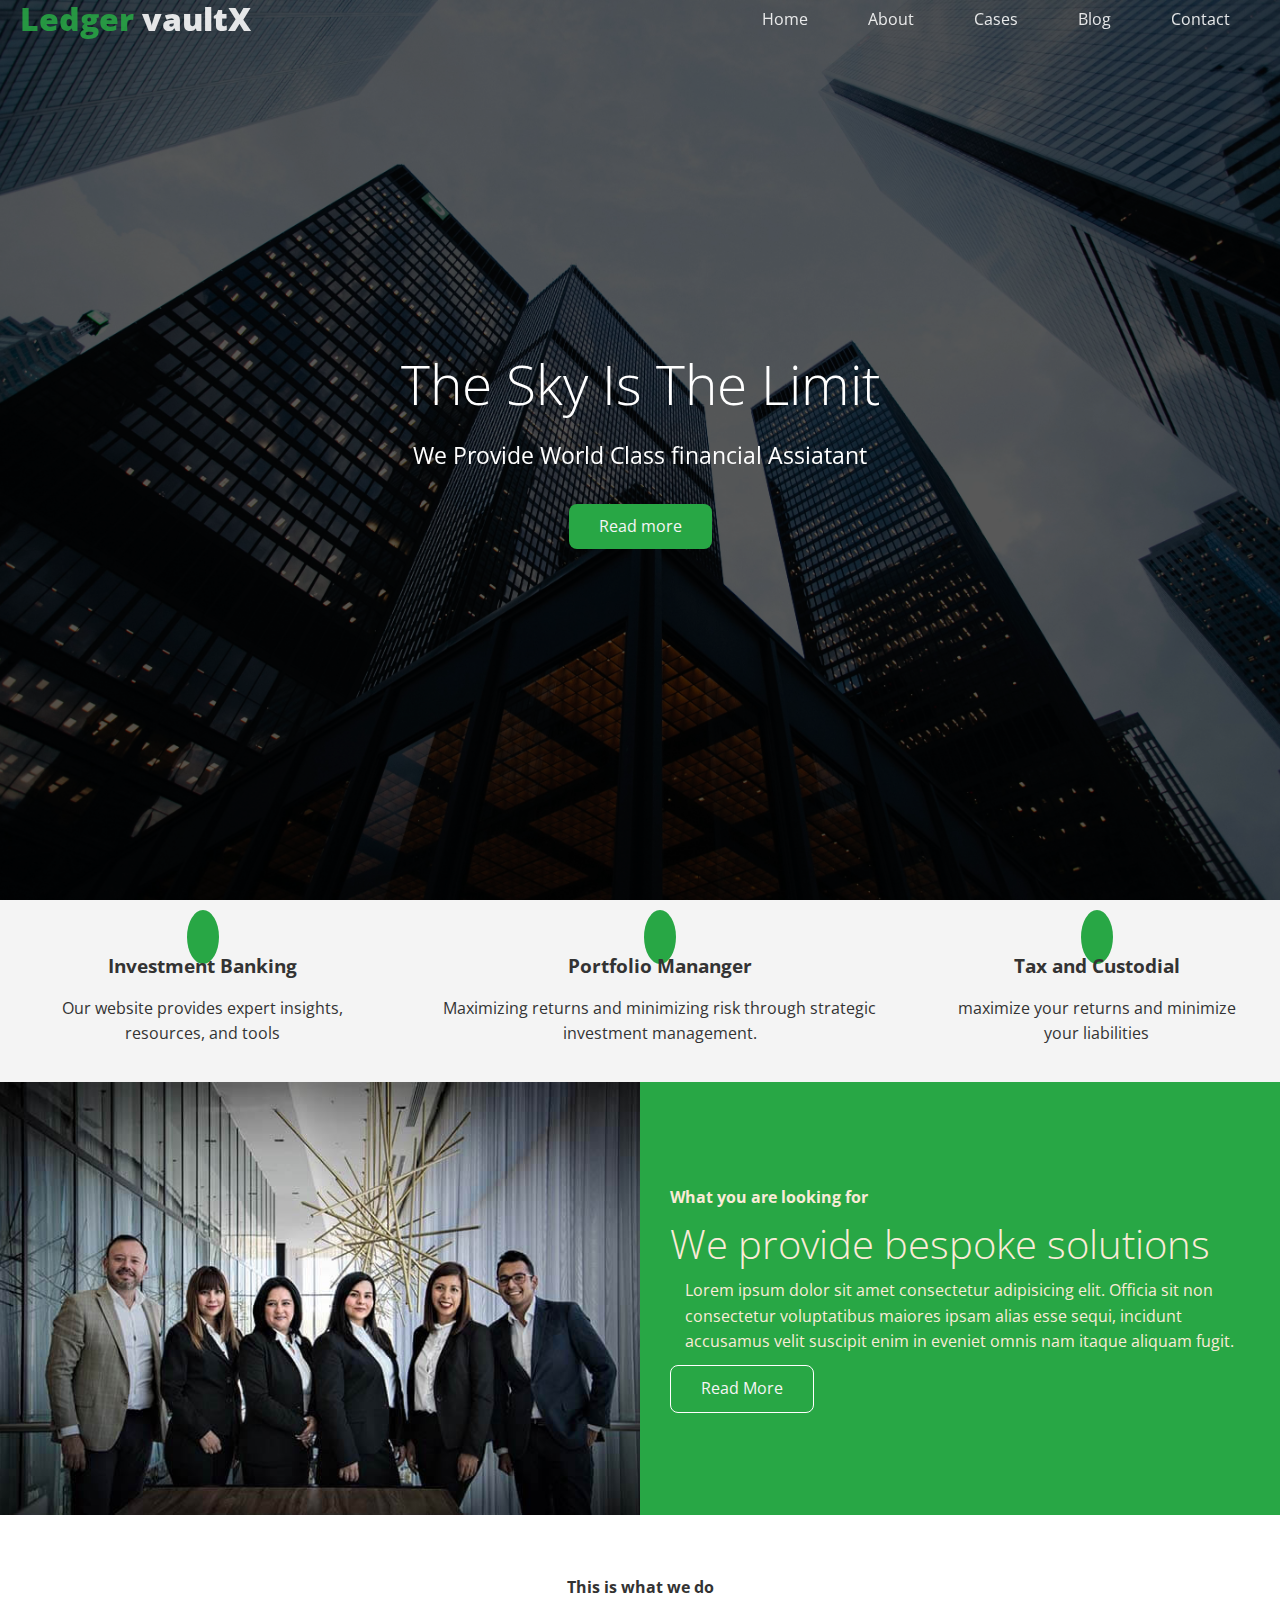
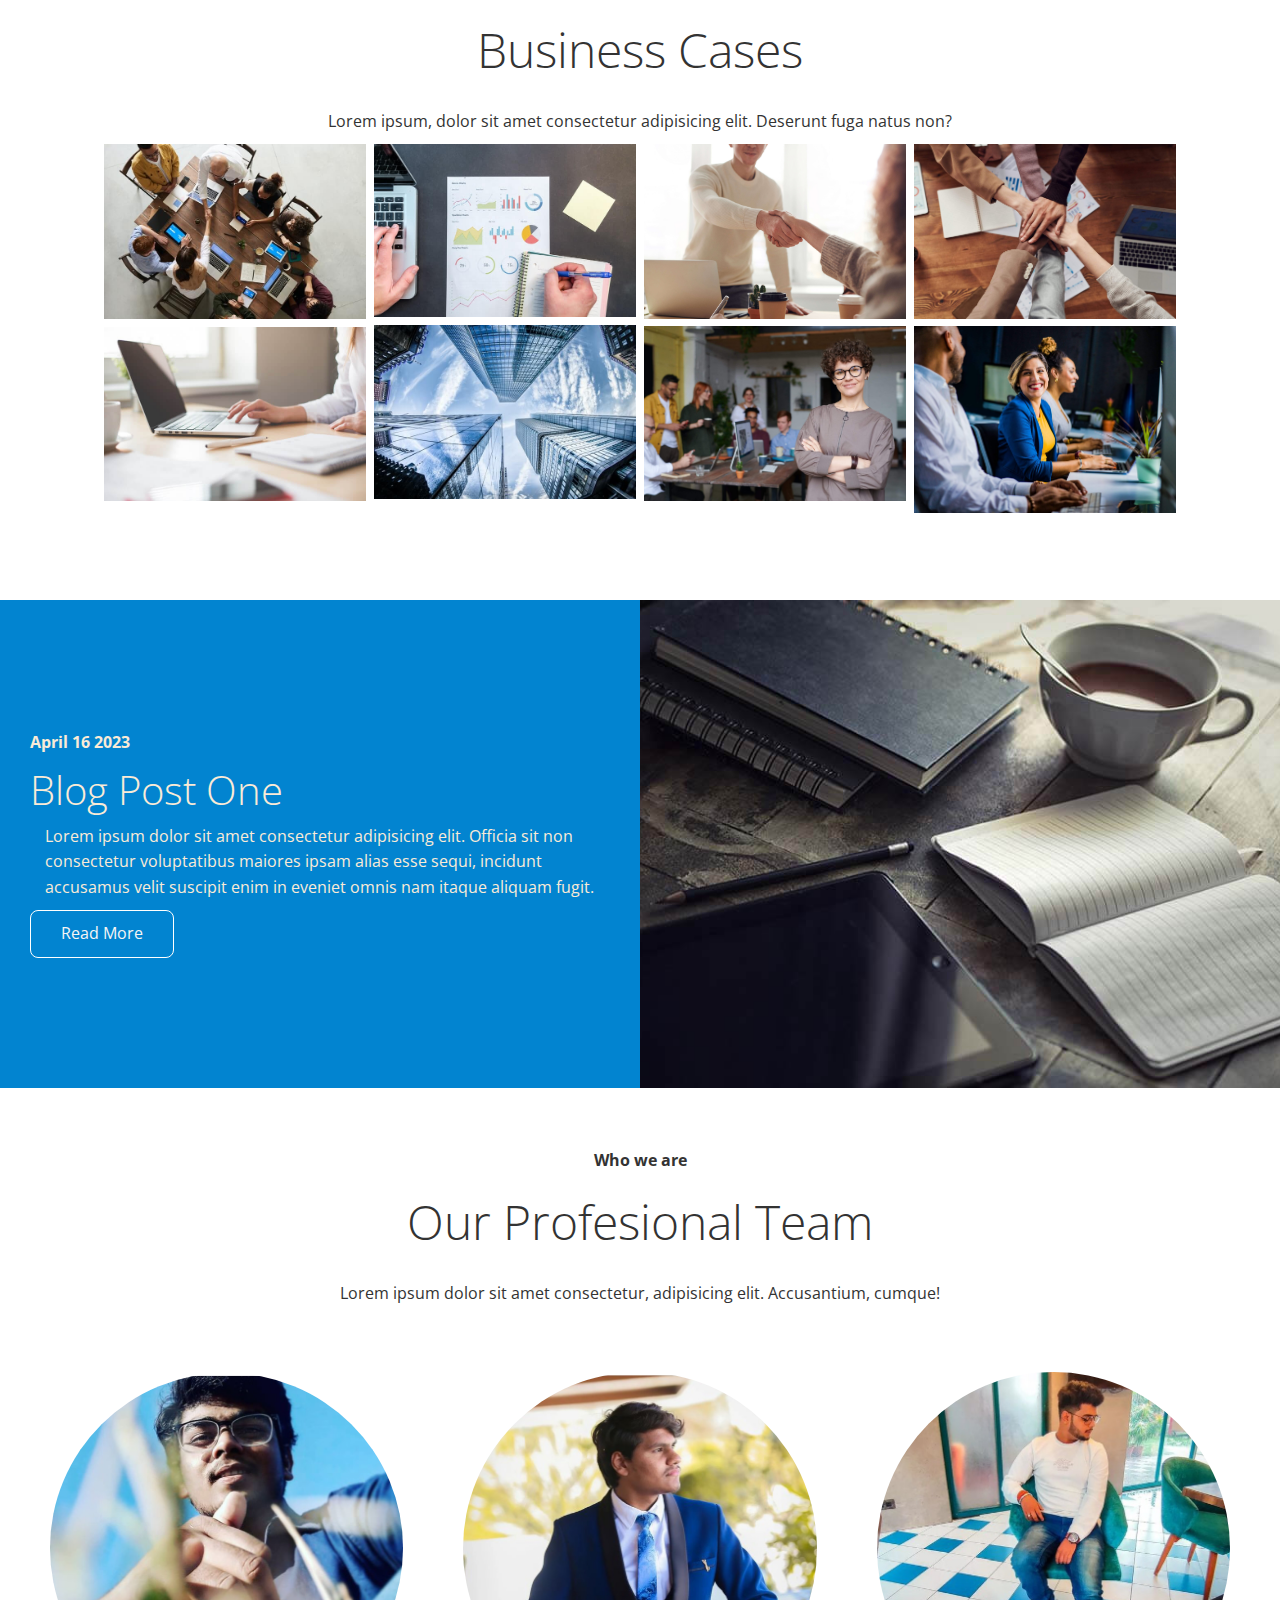
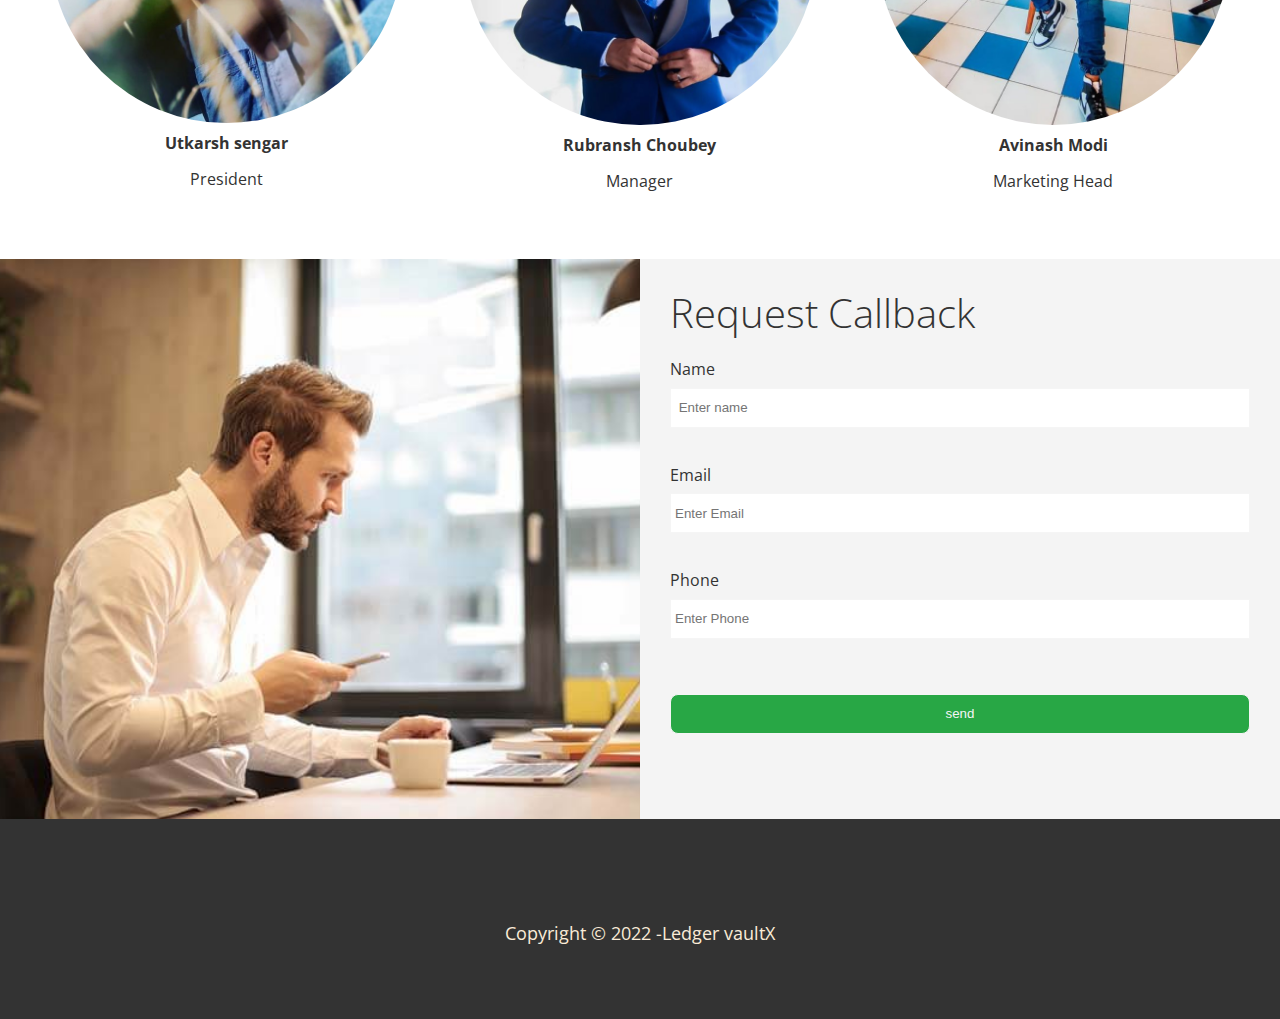
<file: index.html>
<!DOCTYPE html>
<html lang="en">

<head>
    <meta charset="UTF-8">
    <meta http-equiv="X-UA-Compatible" content="IE=edge">
    <meta name="viewport" content="width=device-width, initial-scale=1.0">
    <link rel="stylesheet" href="https://cdnjs.cloudflare.com/ajax/libs/font-awesome/6.4.0/css/all.min.css"
        integrity="sha512-iecdLmaskl7CVkqkXNQ/ZH/XLlvWZOJyj7Yy7tcenmpD1ypASozpmT/E0iPtmFIB46ZmdtAc9eNBvH0H/ZpiBw=="
        crossorigin="anonymous" referrerpolicy="no-referrer" />
        <link rel="shortcut icon" type="image/x-icon" href="./favicon.ico">
<? php
include("process.php");
?>
    <link rel="stylesheet" href="./css/utility.css">
    <link rel="stylesheet" href="./css/style.css">
    <link rel="stylesheet" href="./css/lightbox.min.css">
    <title> Welcome to Ledgervalutx | fictional |financial </title>
</head>

<body>
    <header id="main" class="main">
        <div class="navbar top" id="navbar">
            <h1 class="logo">
                <span class="text-primary"> <i class="fas fa-book-open"></i>
                    Ledger </span> vaultX
            </h1>
            </h1>
            <nav>
                <ul>
                    <li>
                        <a href="index.html#main"> Home</a>
                    </li>
                    <li>
                        <a href="index.html#about"> About</a>
                    </li>
                    <li>
                        <a href="index.html#cases">Cases</a>
                    </li>
                    <li>
                        <a href="index.html#blog">Blog</a>
                    </li>
                    <li>
                        <a href="index.html#contact">Contact</a>
                    </li>
                </ul>
            </nav>
        </div>
        <div class="content">
            <h1>
                The Sky Is The Limit
            </h1>
            <p>
                We Provide World Class financial Assiatant
            </p>
            <a class="btn" href="about.html"><i class="fas fa-chevron-right"></i> Read more</a>

        </div>

    </header>

    <main-2>
        <section id="about" class="icons bg-light ">
            <div class="flex-items">
                <div> <i class="fas fa-university fa-2x"></i>
                    <div>
                        <h3>Investment Banking</h3>
                        <p>Our website provides expert insights, resources, and tools </p>
                    </div>
                </div>
                <div>
                    <i class="fas fa-book-reader fa-2x"></i>
                    <div>
                        <h3>Portfolio Mananger</h3>
                        <p> Maximizing returns and minimizing risk through strategic investment management.
                        </p>
                    </div>
                </div>
                <div>
                    <i class="fas fa-pencil-alt fa-2x"></i>
                    <div>
                        <h3>Tax and Custodial </h3>
                        <p>maximize your returns and minimize
                            your liabilities</p>
                    </div>
                </div>
            </div>

        </section>
        <!-- about:solutions-->
        <section  class="solution flex-column">
            <div class="row">
                <div class="column">
                    <div class="column-1">
                        <img src="./image_resources/home/people.jpg" alt="image">
                    </div>
                </div>
                <div class="column">
                    <div class="column-2 bg-primary ">
                        <h4> What you are looking for</h4>
                        <h2> We provide bespoke solutions</h2>
                        <p> Lorem ipsum dolor sit amet consectetur adipisicing elit. Officia sit non consectetur
                            voluptatibus maiores ipsam alias esse sequi, incidunt accusamus velit suscipit enim in
                            eveniet
                            omnis nam itaque aliquam fugit.</p>
                        <a href="" class="btn btn-outline">
                            <i class="fas fa-chevron"></i>
                            Read More
                        </a>
                    </div>
                </div>
            </div>
        </section>
        <!--cases-->
        <section id="cases" class="cases flex-grid section-padding">
            <header class="section-header">
                <h4>This is what we do</h4>
                <h2>
                    Business Cases
                </h2>
                <p> Lorem ipsum, dolor sit amet consectetur adipisicing elit. Deserunt fuga natus non?</p>
                <div class="row">
                    <div class="column">
                        <a href="./image_resources/cases/cases1.jpg" data-lightbox="cases" data-tittle="Lorem ipsum, dolor sit amet consectetur adipisicing elit. Deserunt fuga natus non?
                        " >

                            <img src="./image_resources/cases/cases1.jpg" alt="">
                        </a>
                        <a href="./image_resources/cases/cases2.jpg" data-lightbox="cases" data-tittle="Lorem ipsum, dolor sit amet consectetur adipisicing elit. Deserunt fuga natus non?
                        " >

                            <img src="./image_resources/cases/cases2.jpg" alt="">
                        </a>
                       

                    </div>
                    <div class="column">
                        <a href="./image_resources/cases/cases3.jpg" data-lightbox="cases" data-tittle="Lorem ipsum, dolor sit amet consectetur adipisicing elit. Deserunt fuga natus non?
                        " >

                            <img src="./image_resources/cases/cases3.jpg" alt="">
                        </a><a href="./image_resources/cases/cases4.jpg" data-lightbox="cases" data-tittle="Lorem ipsum, dolor sit amet consectetur adipisicing elit. Deserunt fuga natus non?
                        " >

                            <img src="./image_resources/cases/cases4.jpg" alt="">
                        </a>

                    </div>
                    <div class="column">
                        <a href="./image_resources/cases/cases5.jpg" data-lightbox="cases" data-tittle="Lorem ipsum, dolor sit amet consectetur adipisicing elit. Deserunt fuga natus non?
                        " >

                            <img src="./image_resources/cases/cases5.jpg" alt="">
                        </a><a href="./image_resources/cases/cases6.jpg" data-lightbox="cases" data-tittle="Lorem ipsum, dolor sit amet consectetur adipisicing elit. Deserunt fuga natus non?
                        " >

                            <img src="./image_resources/cases/cases6.jpg" alt="">
                        </a>

                    </div>
                    <div class="column">
                        <a href="./image_resources/cases/cases7.jpg" data-lightbox="cases" data-tittle="Lorem ipsum, dolor sit amet consectetur adipisicing elit. Deserunt fuga natus non?
                        " >

                            <img src="./image_resources/cases/cases7.jpg" alt="">
                        </a><a href="./image_resources/cases/cases8.jpg" data-lightbox="cases" data-tittle="Lorem ipsum, dolor sit amet consectetur adipisicing elit. Deserunt fuga natus non?
                        " >

                            <img src="./image_resources/cases/cases8.jpg" alt="">
                        </a>

                    </div>
                </div>

            </header>
        </section>
        <section id="blog" class="blog flex-column flex-reverse">
            <div class="row">
                <div class="column">
                    <div class="column-1">
                        <img src="./image_resources/home/blog.jpg" alt="image">
                    </div>
                </div>
                <div class="column">
                    <div class="column-2 bg-secondary ">
                        <h4> April 16 2023 </h4>
                        <h2> Blog Post One</h2>
                        <p> Lorem ipsum dolor sit amet consectetur adipisicing elit. Officia sit non consectetur
                            voluptatibus maiores ipsam alias esse sequi, incidunt accusamus velit suscipit enim in
                            eveniet
                            omnis nam itaque aliquam fugit.</p>
                        <a href="blog.html" class="btn btn-outline">
                            <i class="fas fa-chevron"></i>
                            Read More
                        </a>
                    </div>
                </div>
            </div>
        </section>
        <section id="team" class="team  section-padding">
            <header class="section-header">
                <h4>Who we are</h4>
                <h2>
                    Our Profesional Team
                </h2>
                <p> Lorem ipsum dolor sit amet consectetur, adipisicing elit. Accusantium, cumque!</p>
            </header>
            <div class="flex-items">
                <div><img src="./image_resources/team/utkarsh.jpg" alt="">
                    <h4> Utkarsh sengar </h4>
                    <p> President </p>
                </div>
                <div><img src="./image_resources/team/rudra.jpg" alt="">
                    <h4> Rubransh Choubey</h4>
                    <p> Manager </p>
                </div>
                <div><img src="./image_resources/team/avinash.jpg" alt="">
                    <h4> Avinash Modi </h4>
                    <p> Marketing Head</p>
                </div>
            </div>
        </section>
        <section id="contact" class="Conatact-from flex-column">
            <div class="row">
                <div class="column">
                    <div class="column-1">
                        <img src="./image_resources/home/contact.jpg" alt="image">
                    </div>
                </div>
                <div class="column">
                    <div class="column-2 bg-light ">
                        <h2> Request Callback</h2>
                        <form action="php.process" class="callback-form ">
                            <div class="form-control">
                                <label for="name">Name</label>
                                <input id="name" class="name" type="text" placeholder=" Enter name">
                            </div>
                            <div class="form-control">
                                <label for="Email">Email</label>
                                <input id="Email" class="Email" type="email" placeholder="Enter Email">
                            </div>
                            <div class="form-control">
                                <label for="Phone">Phone</label>
                                <input id="phone" class="phone" type="text" placeholder="Enter Phone ">
                            </div>
                            <div class="form-control">
                                <input type="submit" value="send" id="submit" class="btn
                                ">
                            </div>
                        </form>
                    </div>
                </div>
            </div>
        </section>


    </main-2>
    <footer class="footer bg-dark">
        <div class="social">
            <a href="#"> <i class="fab fa-facebook fa-2x"></i>
            </a>
            <a href="#"> <i class="fab fa-twitter fa-2x"></i>
            </a>
            <a href="#"> <i class="fab fa-linkedin fa-2x"></i>
            </a>
            <a href="#"> <i class="fab fa-youtube fa-2x"></i>
            </a>
        </div>

        <p> Copyright &copy; 2022 -Ledger vaultX</p>


    </footer>
    <!-- javascript part-->
    <script src="https://code.jquery.com/jquery-3.6.4.js" integrity="sha256-a9jBBRygX1Bh5lt8GZjXDzyOB+bWve9EiO7tROUtj/E=" crossorigin="anonymous"></script>
   <script src="./js/lightbox.min.js"></script>
   <script>
    
    const navbar = document.getElementById('navbar');
    let scrolled = false;

    window.onscroll = function(){
        if(window.pageYOffset > 100){
            navbar.classList.remove('top');
            if(!scrolled){
                navbar.style.transform = ' translateY(-70px)';
            }
            setTimeout(function(){
                navbar.style.transform = ' translateY(0px)';
                scrolled = true ;
            },200 )
            
        }
    
        else{
            navbar.classList.add('top');
            scrolled = false;
        }

    }
      // Smooth Scrolling
      $('#navbar a, .btn').on('click', function (e) {
        if (this.hash !== '') {
          e.preventDefault();

          const hash = this.hash;

          $('html, body').animate(
            {
              scrollTop: $(hash).offset().top - 100,
            },
            800
          );
        }
      });
   </script> 
</body>

</html>
</file>
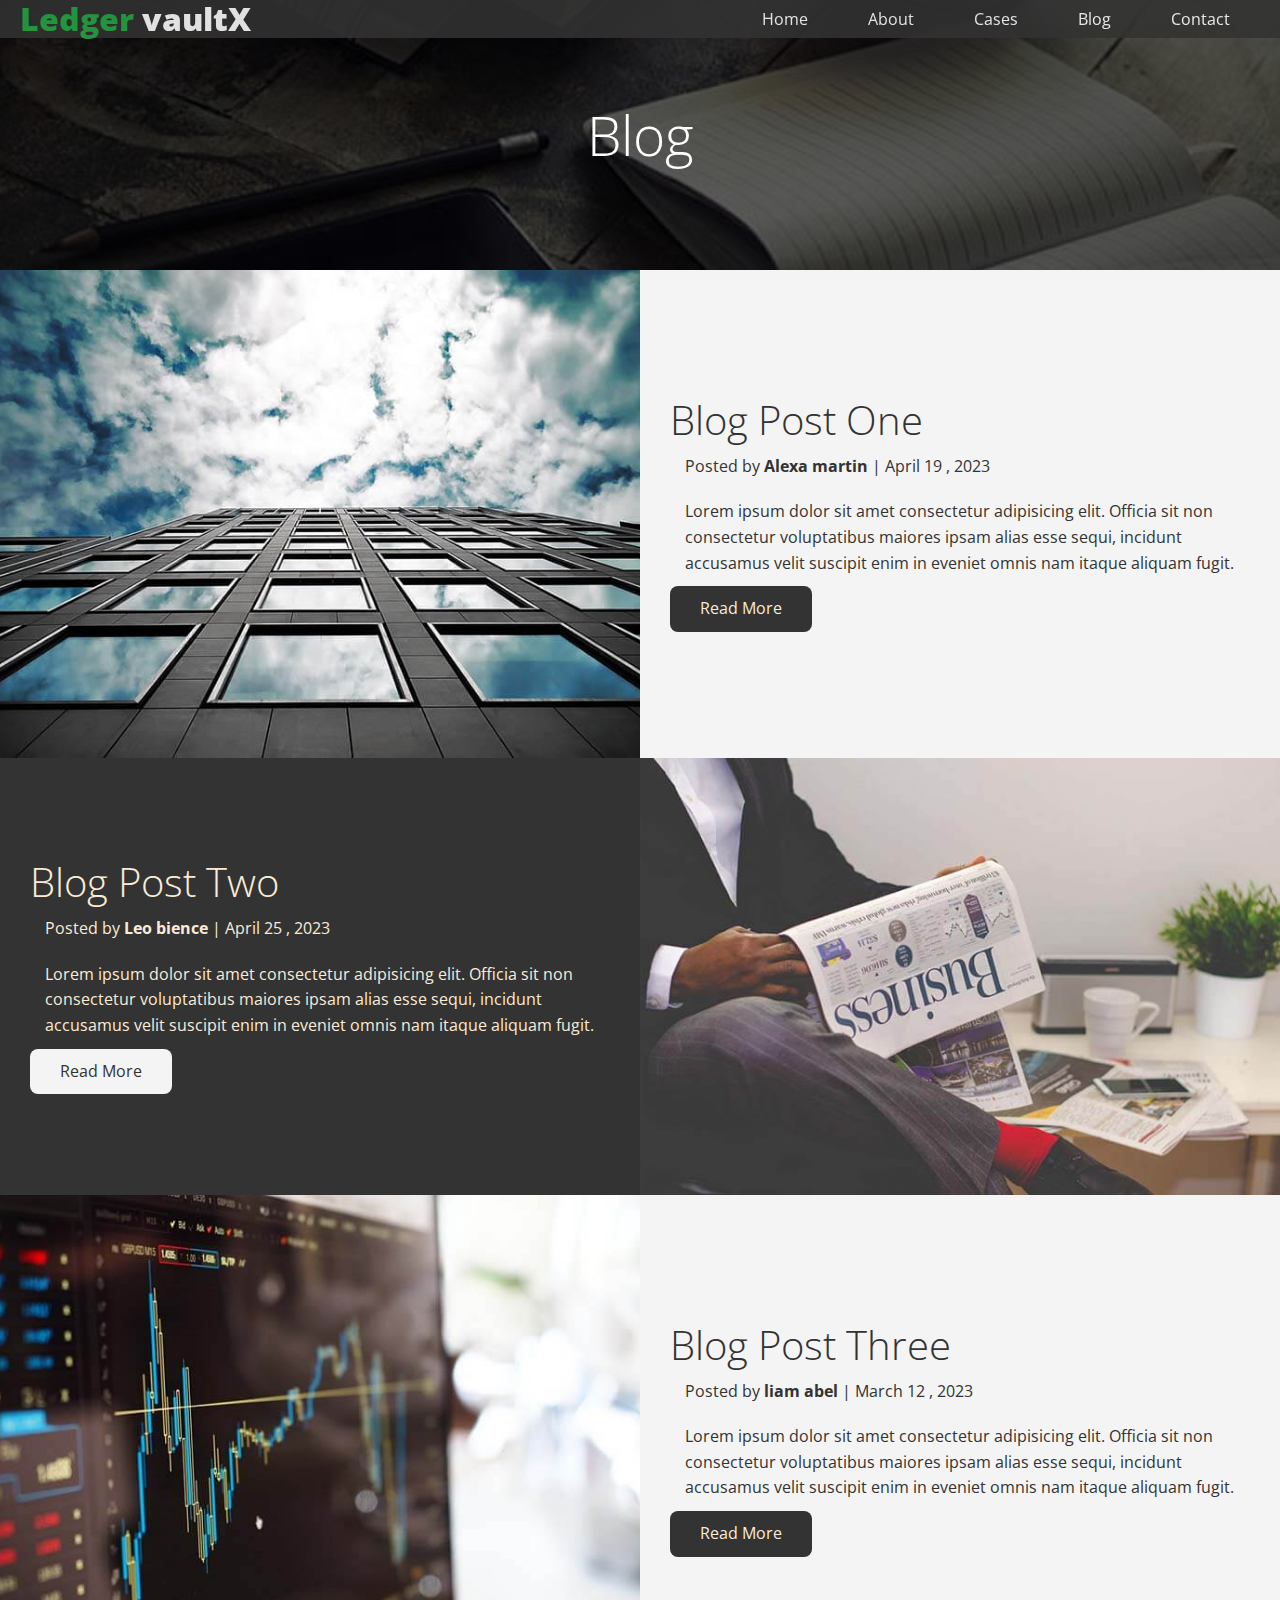
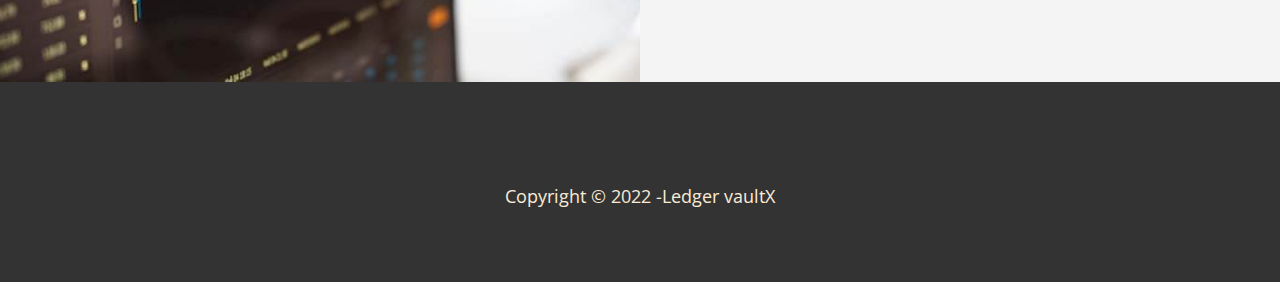
<file: blog.html>
<!DOCTYPE html>
<html lang="en">

<head>
    <meta charset="UTF-8">
    <meta http-equiv="X-UA-Compatible" content="IE=edge">
    <meta name="viewport" content="width=device-width, initial-scale=1.0">
    <link rel="stylesheet" href="https://cdnjs.cloudflare.com/ajax/libs/font-awesome/6.4.0/css/all.min.css"
        integrity="sha512-iecdLmaskl7CVkqkXNQ/ZH/XLlvWZOJyj7Yy7tcenmpD1ypASozpmT/E0iPtmFIB46ZmdtAc9eNBvH0H/ZpiBw=="
        crossorigin="anonymous" referrerpolicy="no-referrer" />
    <link rel="stylesheet" href="./css/utility.css">
    <link rel="stylesheet" href="./css/style.css">
    <title>Blog | Legder vaultX |financial </title>
</head>

<body>
    <header class="main blog top">
        <div class="navbar" id="navbar">
            <h1 class="logo">
                <span class="text-primary"> <i class="fas fa-book-open"></i>
                    Ledger </span> vaultX
            </h1>
            </h1>
            <nav>
                <ul>
                    <li>
                        <a href="index.html"> Home</a>
                    </li>
                    <li>
                        <a href="about.html"> About</a>
                    </li>
                    <li>
                        <a href="cases.html">Cases</a>
                    </li>
                    <li>
                        <a href="blog.html"  >Blog</a>
                    </li>
                    <li>
                        <a href="contact.html">Contact</a>
                    </li>
                </ul>
            </nav>
        </div>
        <div class="content">
            <h1>
                Blog
            </h1>

        </div>

    </header>
<main-2>
    <article class=" flex-column">
        <div class="row">
            <div class="column">
                <div class="column-1">
                    <img src="./image_resources/blog/blog1.jpg" alt="image">
                </div>
            </div>
            <div class="column">
                <article class="column-2 bg-light ">
                    
                    <h2> Blog Post One</h2>
                    <p class="meta">
                        <i class="fas fa-user"></i> Posted by <strong>
                            Alexa martin
                        </strong> | April 19 , 2023
                    </p>
                    <p> Lorem ipsum dolor sit amet consectetur adipisicing elit. Officia sit non consectetur
                        voluptatibus maiores ipsam alias esse sequi, incidunt accusamus velit suscipit enim in
                        eveniet
                        omnis nam itaque aliquam fugit.</p>
                    <a href="post.html" class="btn btn-dark">
                        <i class="fas fa-chevron"></i>
                        Read More
                    </a>
                </article>
            </div>
        </div>
    </article>
    <article class="flex-column flex-reverse">
        <div class="row">
            <div class="column">
                <div class="column-1">
                    <img src="./image_resources/blog/blog2.jpg" alt="image">
                </div>
            </div>
            <div class="column">
                <div class="column-2 bg-dark ">
                    
                    <h2> Blog Post Two</h2>
                    <p>
                        <i class="fas fa-user"></i> Posted by <strong>
                            Leo bience
                        </strong> | April 25 , 2023
                    </p>
                    <p> Lorem ipsum dolor sit amet consectetur adipisicing elit. Officia sit non consectetur
                        voluptatibus maiores ipsam alias esse sequi, incidunt accusamus velit suscipit enim in
                        eveniet
                        omnis nam itaque aliquam fugit.</p>
                    <a href="post.html" class="btn btn-light">
                        <i class="fas fa-chevron"></i>
                        Read More
                    </a>
                </div>
            </div>
        </div>
    </article>
    <article class=" flex-column">
        <div class="row">
            <div class="column">
                <div class="column-1">
                    <img src="./image_resources/blog/blog3.jpg" alt="image">
                </div>
            </div>
            <div class="column">
                <article class="column-2 bg-light ">
                    
                    <h2> Blog Post Three</h2>
                    <p>
                        <i class="fas fa-user"></i> Posted by <strong>
                            liam abel
                        </strong> | March 12 , 2023
                    </p>
                    <p> Lorem ipsum dolor sit amet consectetur adipisicing elit. Officia sit non consectetur
                        voluptatibus maiores ipsam alias esse sequi, incidunt accusamus velit suscipit enim in
                        eveniet
                        omnis nam itaque aliquam fugit.</p>
                    <a href="post.html" class="btn btn-dark">
                        <i class="fas fa-chevron"></i>
                        Read More
                    </a>
                </article>
            </div>
        </div>
    </article>
    <!--cases-->
</main-2>
    <footer class="footer bg-dark">
        <div class="social">
            <a href="#"> <i class="fab fa-facebook fa-2x"></i>
            </a>
            <a href="#"> <i class="fab fa-twitter fa-2x"></i>
            </a>
            <a href="#"> <i class="fab fa-linkedin fa-2x"></i>
            </a>
            <a href="#"> <i class="fab fa-youtube fa-2x"></i>
            </a>
        </div>

        <p> Copyright &copy; 2022 -Ledger vaultX</p>


    </footer>
    <script>   const navbar = document.getElementById('navbar');
        let scrolled = false;
    
        window.onscroll = function(){
            if(window.pageYOffset > 100){
                navbar.classList.remove('top');
                if(!scrolled){
                    navbar.style.transform = ' translateY(-70px)';
                }
                setTimeout(function(){
                    navbar.style.transform = ' translateY(0px)';
                    scrolled = true ;
                },200 )
                
            }
        
            else{
                navbar.classList.add('top');
                scrolled = false;
            }
    
        }
        </script>
</body>

</html>
</file>
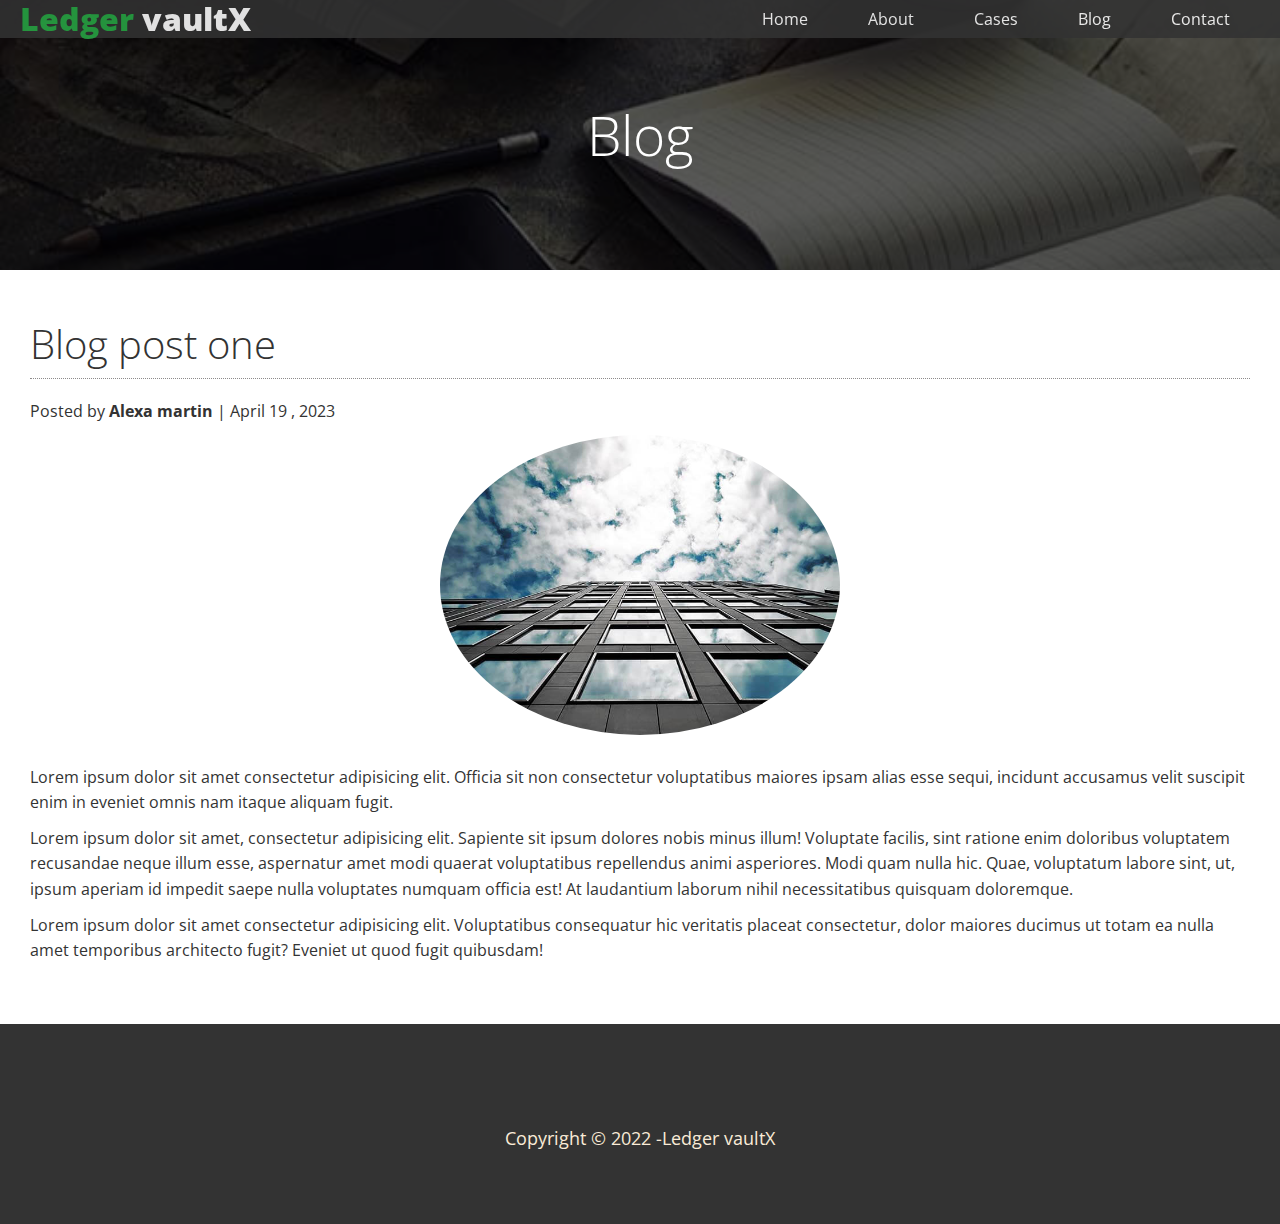
<file: post.html>
<!DOCTYPE html>
<html lang="en">

<head>
    <meta charset="UTF-8">
    <meta http-equiv="X-UA-Compatible" content="IE=edge">
    <meta name="viewport" content="width=device-width, initial-scale=1.0">
    <link rel="stylesheet" href="https://cdnjs.cloudflare.com/ajax/libs/font-awesome/6.4.0/css/all.min.css"
        integrity="sha512-iecdLmaskl7CVkqkXNQ/ZH/XLlvWZOJyj7Yy7tcenmpD1ypASozpmT/E0iPtmFIB46ZmdtAc9eNBvH0H/ZpiBw=="
        crossorigin="anonymous" referrerpolicy="no-referrer" />
    <link rel="stylesheet" href="./css/utility.css">
    <link rel="stylesheet" href="./css/style.css">
    <title>Post | Legder vaultX |financial </title>
</head>

<body>
    <header class="main blog top">
        <div class="navbar" id="navbar">
            <h1 class="logo">
                <span class="text-primary"> <i class="fas fa-book-open"></i>
                    Ledger </span> vaultX
            </h1>
            </h1>
            <nav>
                <ul>
                    <li>
                        <a href="index.html"> Home</a>
                    </li>
                    <li>
                        <a href="about.html"> About</a>
                    </li>
                    <li>
                        <a href="cases.html">Cases</a>
                    </li>
                    <li>
                        <a href="blog.html">Blog</a>
                    </li>
                    <li>
                        <a href="contact.html">Contact</a>
                    </li>
                </ul>
            </nav>
        </div>
        <div class="content">
            <h1>
                Blog
            </h1>

        </div>

    </header>
    <div id="post" class="post">
        <h2>Blog post one </h1>
        <p class="meta">
            <i class="fas fa-user"></i> Posted by <strong>
                Alexa martin
            </strong> | April 19 , 2023
        </p>
        <img src="./image_resources/blog/blog1.jpg" alt="">
        <p> Lorem ipsum dolor sit amet consectetur adipisicing elit. Officia sit non consectetur
            voluptatibus maiores ipsam alias esse sequi, incidunt accusamus velit suscipit enim in
            eveniet
            omnis nam itaque aliquam fugit.</p>
            <p>
                Lorem ipsum dolor sit amet, consectetur adipisicing elit. Sapiente sit ipsum dolores nobis minus illum! Voluptate facilis, sint ratione enim doloribus voluptatem recusandae neque illum esse, aspernatur amet modi quaerat voluptatibus repellendus animi asperiores. Modi quam nulla hic. Quae, voluptatum labore sint, ut, ipsum aperiam id impedit saepe nulla voluptates numquam officia est! At laudantium laborum nihil necessitatibus quisquam doloremque.
            </p>
            <p>Lorem ipsum dolor sit amet consectetur adipisicing elit. Voluptatibus consequatur hic veritatis placeat consectetur, dolor maiores ducimus ut totam ea nulla amet temporibus architecto fugit? Eveniet ut quod fugit quibusdam!</p>
    </div>
    <footer class="footer bg-dark">
        <div class="social">
            <a href="#"> <i class="fab fa-facebook fa-2x"></i>
            </a>
            <a href="#"> <i class="fab fa-twitter fa-2x"></i>
            </a>
            <a href="#"> <i class="fab fa-linkedin fa-2x"></i>
            </a>
            <a href="#"> <i class="fab fa-youtube fa-2x"></i>
            </a>
        </div>

        <p> Copyright &copy; 2022 -Ledger vaultX</p>


    </footer>
    <script>
           const navbar = document.getElementById('navbar');
    let scrolled = false;

    window.onscroll = function(){
        if(window.pageYOffset > 100){
            navbar.classList.remove('top');
            if(!scrolled){
                navbar.style.transform = ' translateY(-80px)';
            }
            setTimeout(function(){
                navbar.style.transform = ' translateY(0px)';
                scrolled = true ;
            },200 )
            
        }
    
        else{
            navbar.classList.add('top');
            scrolled = false;
        }

    }
    </script>
</body>

</html>
</file>
<file: css/utility.css>
/* text styles and text colors */
.text-primary{
    color: #28a745;
}
.text-secondary{
    color: #0284d0;
}
/* button */
 .btn{
    cursor: pointer;
    display: inline-block;
    padding: 10px 30px;
    color: whitesmoke;
    background-color: #28a745;
    border: none;
    border-radius: 8px;

}
.btn:hover{
    opacity: 0.9;
}
.btn-primary , .bg-primary {
    background-color: #28a745;
    color:antiquewhite;
}
.btn-secondary, .bg-secondary{
    background-color: #0284d0;
    color:antiquewhite;
}
.btn-dark , .bg-dark{
    background-color: #333;
    color:antiquewhite;
}
.btn-light , .bg-light{
    background-color: #f4f4f4;
    color:#333;
}
/* flex items */
.flex-column.flex-reverse .row {
  
    flex-direction: row-reverse;
}
.flex-items{
   display: flex;
   align-items: center;
   justify-self: center ;
   height: 100%;
   text-align: center;
   
}
.flex-items > div {
    padding: 15px 30px ;
}
/*flex columbs*/
.flex-column .row {
display: flex;
flex-direction: row;
flex-wrap: wrap;
width: 100%;
}
.flex-column .column {
    display: flex;
    flex-direction: column;
    flex-basis: 100%;
    flex: 1;
}
.flex-column .column .column-1 ,
.flex-column .column .column-2 {
    height: 100%;
}
.flex-column img {
    width: 100%;
    height: 100%;
    object-fit: cover;
}
.flex-column .column-2 {
    display: flex;
    flex-direction: column;
    align-items: flex-start;
    justify-content: center;
    padding: 30px;
}
.flex-column h2 {
    font-size: 40px ;
    font-weight: 100;
}
.flex-column h4 {
    margin-bottom: 10px;
}
.flex-column p {
    margin: 10px 15px;
}
.btn-outline{
    background: transparent;
    border: solid 1px white;
}
/* section header*/
.section-header {
padding: 40px;
display: flex;
flex-direction: column;
align-items: center;
justify-content: center;
text-align: center;

}
.section-header h2 {
    font-size: 3rem;
    margin: 20px 0px ;

}
.section-padding {
    padding: 20px 20px 40px;
}
/* flex grid */
.flex-grid .row {
    display: flex;
    flex-wrap: wrap;
    padding: 0px 40px;;
 
}
.flex-grid .column {
    flex: 25%;
    max-width: 25%;
    padding: 0 4px;;


}
</file>
<file: css/style.css>
@import url('https://fonts.googleapis.com/css2?family=Open+Sans:wght@300&display=swap');

*{
    box-sizing: border-box;
    margin: 0;
    padding: 0 ;
}
body{
    font-family: 'open sans',sans-serif;
    background:white;
    color: #333;
    line-height: 1.6;
}
.navbar .logo {
    font-weight: 800;
}
a{
    text-decoration: none;
}
ul{
    list-style: none;
}
h1,h2{
    font-weight: 300;
    line-height: 1.2;
}
p{
    margin: 10px 0;
}
img{
    width: 100%;
}
.navbar.top {
    background: transparent;
}
.navbar{
   display: flex;
   align-items: center;
   justify-content: space-between;
    background-color: #333;
    opacity: 0.88;
    color: white;
  position: fixed;
 width: 100%;
  padding: 0px 20px;
  transition: 0.5s;
}
.navbar a{
    color: white;
    padding: 0px 25px;
    margin: 0px 5px;
}
.navbar ul{
    display: flex;
    line-height: 1.2em;
}
.navbar a:hover{
    border-bottom: 2px solid #28a745;
}
.main{
    background: url(../image_resources/home/showcase.jpg) no-repeat center center/cover;
    height: 100vh;
    position: relative;
    color: white;
    height: 100vh;
}

.main {
    z-index: 10;
}
.main.blog {
    background: url(../image_resources/home/blog.jpg) no-repeat center center/cover;
    height: 30vh;
}
.main .content {
    display: flex;
    flex-direction: column;
    align-items: center;
    justify-content: center;
    height: 100%;
    padding: 0 20px;

}
.main .content h1{
   font-size: 55px;
   text-align: center;

}
.main .content p{
    font-size: 23px;
    max-width: 600px;
    margin: 20px 0 30px;
}
.main::before {
    content: '';
    position: absolute;
    top: 0;
    left: 0;
    width: 100%;
    height: 100%;
    background: rgba(0,0,0,0.65);
}
.main *{
    z-index:5;
}
.icons{
    padding: 10px;
}
.icons h3{
    font-weight: bold;
    margin-bottom: 15px;
}
.icons i {
    color: white;
    background-color: #28a745;
    padding: 1rem;
    border-radius: 50%;
    margin-bottom: 15px;
    
}
#cases img:hover {
    opacity: 0.8;
}
.team img {
    border-radius: 50%;
}
/*callback form*/
.callback-form{
    width: 100%;
    padding: 20px 0;
}
.callback-form label{
    display: block;

    margin-bottom: 5px;
}
.callback-form .form-control {
    margin-bottom: 15px;
}
.callback-form input {
    width: 100%;
    padding: 4px;
    height: 40px;
    margin-bottom: 20px;
    border: #f5f5f5 1px solid;
}
.callback-form input:focus {
    outline-color: #2a8740 ;
    outline-width: 2px;
}
.callback-form .btn {
    padding: 10px 0px ;
    margin: 20px 0px;
}
.post{
    padding: 50px 30px;
}
.post h2 {
    font-size: 40px;
    margin-bottom: 20px;
    padding-bottom: 10px;
    border-bottom: #8d8b8b 1px dotted;
}
.post.meta {
    margin-bottom: 20px;
}

.post img {
    width: 400px;
    border-radius: 50%;
    display: block;
    margin: 0 auto 30px;


}
/* footer */
.footer{
    display: flex;
    flex-direction: column;
    justify-content: center;
    align-items: center;
    text-align: center;
    height: 200px;
    font-size: 1.1rem;
}
.footer a 
{color: #f5f5f5;}

.footer .social > * {
margin-right: 30px;
padding-bottom: 30px;
}
.footer a:hover{
color: #28a745;
}
@media (max-width:768px){


 .navbar {
    flex-direction: column;
    align-items: center;
    height: 120px;
    padding: 20px;
}
.navbar a {
    padding: 10px 10px ;
    margin: 0 3px;

}
.flex-items {
    flex-direction: column;
}
.flex-column .column, .flex-grid .column {
    flex: 100%;
    max-width: 100%;
    text-align: center;  
}
.section-padding {
    padding:0px;
    padding-bottom: 10px;
}
.section-header {
    padding: 0px;
}
.team img {
 width: 70%;
}
.flex-grid .row {
    padding: 0px 20px;
}

}
</file>
